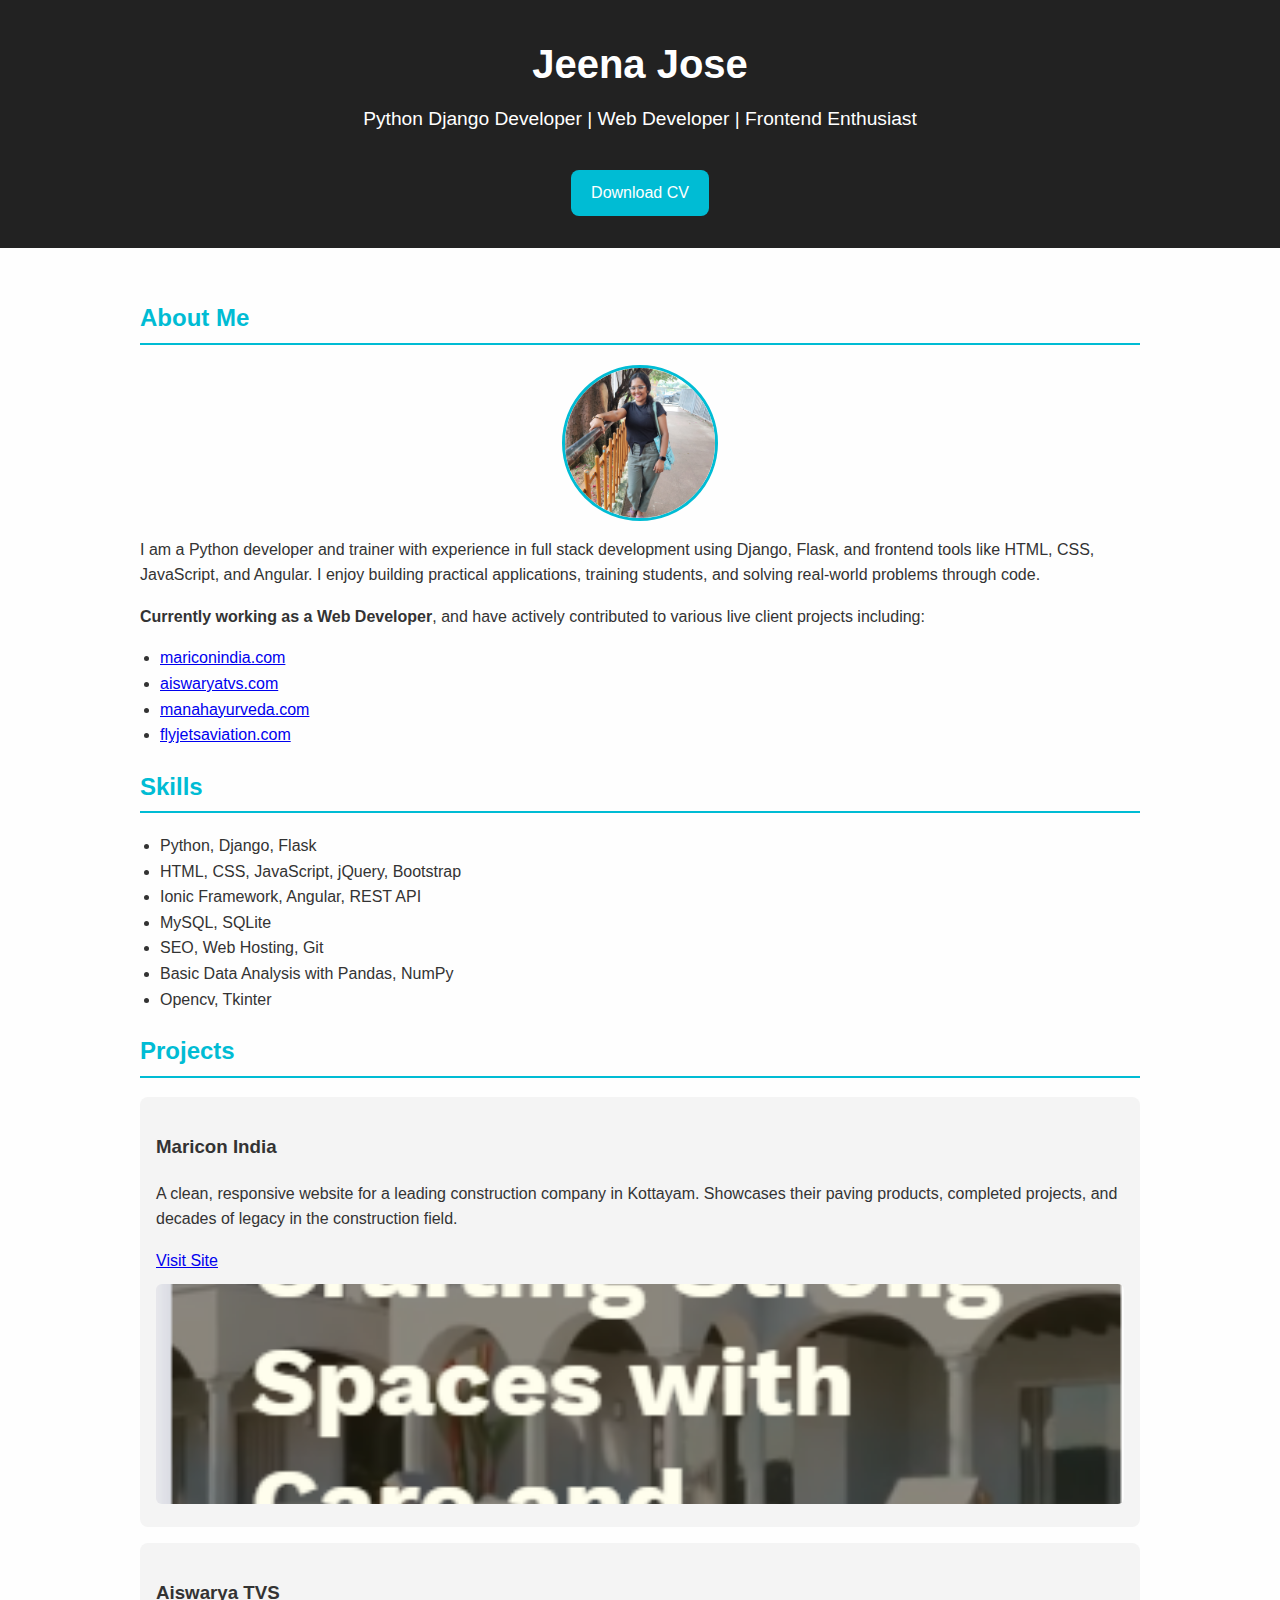
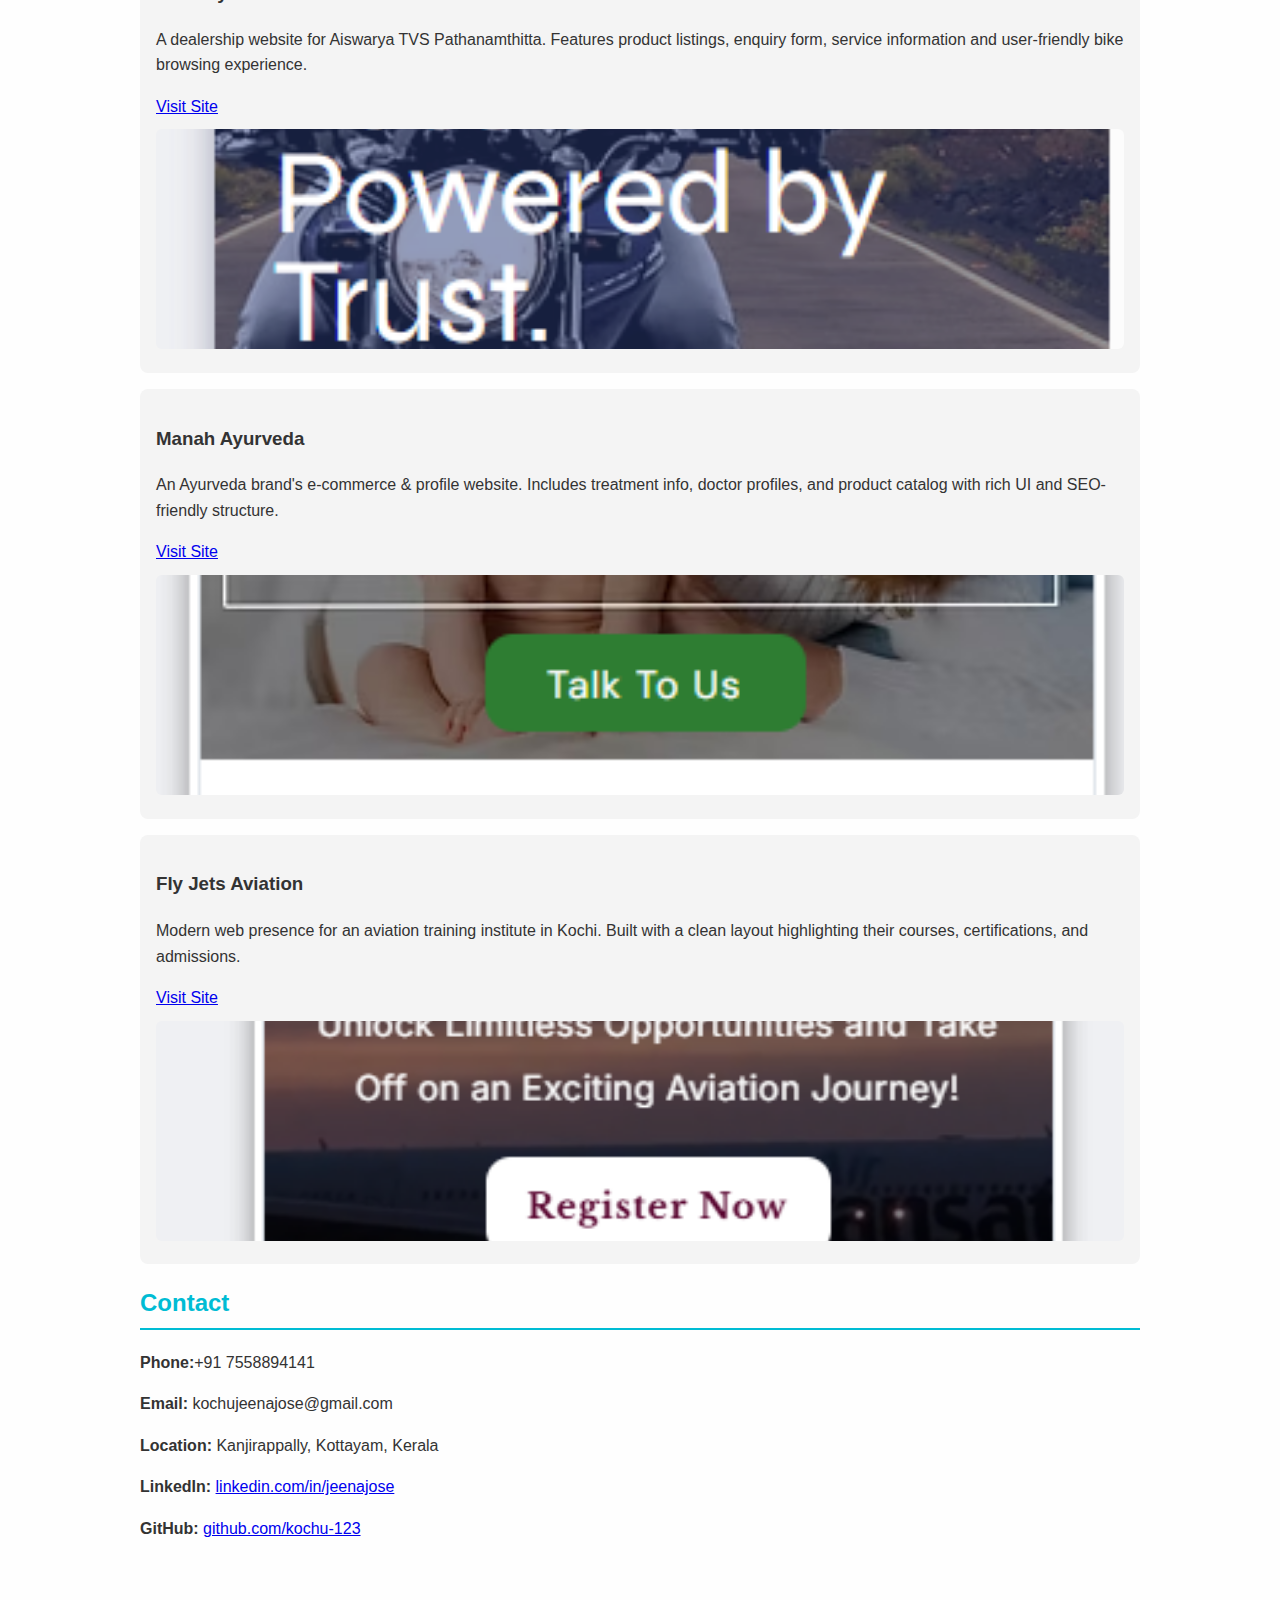
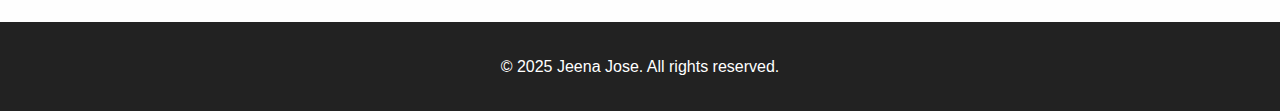
<file: index.html>
<!DOCTYPE html>
<html lang="en">

<head>
    <meta charset="UTF-8" />
    <meta name="viewport" content="width=device-width, initial-scale=1.0" />
    <title>Jeena Jose | Python Developer</title>
    <style>

    </style>
</head>

<body>

    <header>
        <h1>Jeena Jose</h1>
        <p>Python Django Developer | Web Developer | Frontend Enthusiast</p>
        <a href="jeenajose.pdf" download class="btn">Download CV</a>
        <link rel="stylesheet" href="style.css">
    </header>

    <div class="container">
        <section id="about">
            <h2>About Me</h2>
            <img src="img.jpg" alt="Jeena Jose" class="profile-pic">
            <p>I am a Python developer and trainer with experience in full stack development using Django, Flask, and frontend tools like HTML, CSS, JavaScript, and Angular. I enjoy building practical applications, training students, and solving real-world
                problems through code.</p>
            <p><strong>Currently working as a Web Developer</strong>, and have actively contributed to various live client projects including:</p>
            <ul>
                <li><a href="https://mariconindia.com" target="_blank">mariconindia.com</a></li>
                <li><a href="https://aiswaryatvs.com" target="_blank">aiswaryatvs.com</a></li>
                <li><a href="https://manahayurveda.com" target="_blank">manahayurveda.com</a></li>
                <li><a href="https://flyjetsaviation.com" target="_blank">flyjetsaviation.com</a></li>
            </ul>
        </section>

        <section id="skills">
            <h2>Skills</h2>
            <ul>
                <li>Python, Django, Flask</li>
                <li>HTML, CSS, JavaScript, jQuery, Bootstrap</li>
                <li>Ionic Framework, Angular, REST API</li>
                <li>MySQL, SQLite</li>
                <li>SEO, Web Hosting, Git</li>
                <li>Basic Data Analysis with Pandas, NumPy</li>
                <li>Opencv, Tkinter</li>
            </ul>
        </section>

        <section id="projects">
            <h2>Projects</h2>

            <div class="project">
                <h3>Maricon India</h3>
                <p>A clean, responsive website for a leading construction company in Kottayam. Showcases their paving products, completed projects, and decades of legacy in the construction field.</p>
                <a href="https://mariconindia.com" target="_blank">Visit Site</a>
                <img src="img4.png" alt="Maricon India Website Screenshot">
            </div>

            <div class="project">
                <h3>Aiswarya TVS</h3>
                <p>A dealership website for Aiswarya TVS Pathanamthitta. Features product listings, enquiry form, service information and user-friendly bike browsing experience.</p>
                <a href="https://aiswaryatvs.com" target="_blank">Visit Site</a>
                <img src="img2.png" alt="Aiswarya TVS Website Screenshot">
            </div>

            <div class="project">
                <h3>Manah Ayurveda</h3>
                <p>An Ayurveda brand's e-commerce & profile website. Includes treatment info, doctor profiles, and product catalog with rich UI and SEO-friendly structure.</p>
                <a href="https://manahayurveda.com" target="_blank">Visit Site</a>
                <img src="img3.png" alt="Mana Ayurvedam Website Screenshot">
            </div>

            <div class="project">
                <h3>Fly Jets Aviation</h3>
                <p>Modern web presence for an aviation training institute in Kochi. Built with a clean layout highlighting their courses, certifications, and admissions.</p>
                <a href="https://flyjetsaviation.com" target="_blank">Visit Site</a>
                <img src="img1.png" alt="Fly Jets Aviation Website Screenshot">
            </div>
        </section>

        <section id="contact">
            <h2>Contact</h2>
            <p><strong>Phone:</strong>+91 7558894141</p>
            <p><strong>Email:</strong> kochujeenajose@gmail.com</p>
            <p><strong>Location:</strong> Kanjirappally, Kottayam, Kerala</p>
            <p><strong>LinkedIn:</strong> <a href="#">linkedin.com/in/jeenajose</a></p>
            <p><strong>GitHub:</strong> <a href="github.com/kochu-123">github.com/kochu-123</a></p>
        </section>
    </div>

    <footer>
        <p>&copy; 2025 Jeena Jose. All rights reserved.</p>
    </footer>

</body>

</html>
</file>
<file: style.css>
body {
    font-family: 'Segoe UI', sans-serif;
    margin: 0;
    background-color: #fefefe;
    color: #333;
    line-height: 1.6;
}

header {
    background-color: #222;
    color: #fff;
    text-align: center;
    padding: 2rem 1rem;
}

header h1 {
    margin: 0;
    font-size: 2.5rem;
}

header p {
    font-size: 1.2rem;
    margin-top: 0.5rem;
}

.btn {
    background: #00bcd4;
    color: #fff;
    padding: 10px 20px;
    border-radius: 8px;
    text-decoration: none;
    display: inline-block;
    margin-top: 1rem;
}

.container {
    max-width: 1000px;
    margin: auto;
    padding: 2rem;
}

h2 {
    color: #00bcd4;
    border-bottom: 2px solid #00bcd4;
    padding-bottom: 5px;
}

ul {
    padding-left: 20px;
}

.project {
    background: #f4f4f4;
    padding: 1rem;
    margin: 1rem 0;
    border-radius: 8px;
}

.project img {
    width: 100%;
    max-height: 220px;
    object-fit: cover;
    margin-top: 10px;
    border-radius: 6px;
}

.profile-pic {
    width: 150px;
    height: 150px;
    object-fit: cover;
    border-radius: 50%;
    display: block;
    margin: 1rem auto;
    border: 3px solid #00bcd4;
}

footer {
    background: #222;
    color: #fff;
    text-align: center;
    padding: 1rem;
    margin-top: 2rem;
}
</file>
